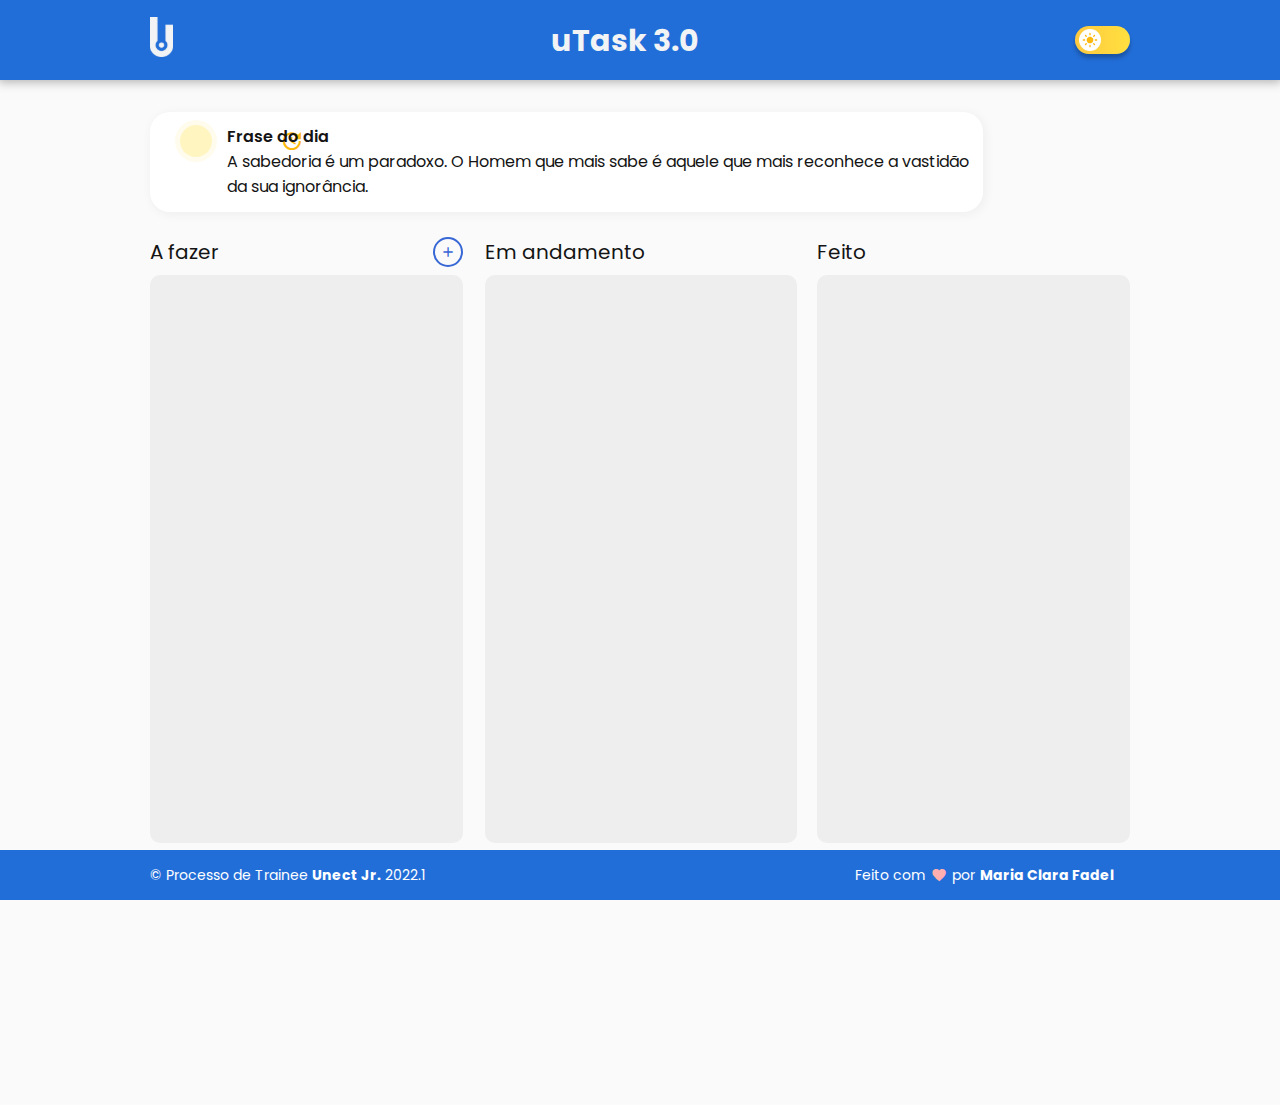
<file: index.html>
<!DOCTYPE html>

<html lang="pt_br">
	<head>
		<meta charset="UTF-8" />
		<meta
			name="description"
			content="Projeto desenvolvido para o processo de trainee da Unect Jr. 2022.1"
		/>
		<meta name="robots" content="index, follow" />
		<meta name="author" content="Maria Clara Fadel" />
		<meta http-equiv="X-UA-Compatible" content="IE=edge" />
		<meta name="viewport" content="width=device-width, initial-scale=1.0" />
		<link rel="stylesheet" href="style.css" />

		<!-- Titulo -->
		<title>uTask 3.0</title>

		<!-- Icon navegador -->
		<link
			rel="shortcut icon"
			href="assets/logo_white.svg"
			type="image/x-icon"
		/>

		<!-- Fonte -->
		<link rel="preconnect" href="https://fonts.googleapis.com" />
		<link rel="preconnect" href="https://fonts.gstatic.com" crossorigin />
		<link
			href="https://fonts.googleapis.com/css2?family=DM+Sans:wght@400;700&family=Poppins:wght@300;400;600;700&display=swap"
			rel="stylesheet"
		/>

		<!-- icones -->
		<link
			href="https://fonts.googleapis.com/icon?family=Material+Icons"
			rel="stylesheet"
		/>
	</head>

	<body>
		<!-- header -->
		<header>
			<div class="container">
				<div>
					<img
						src="assets/logo_white.svg"
						alt="logo unect jr"
						height="40px"
						class="logoBranca"
						id="white"
					/>
					<img
						src="assets/logo_blue.svg"
						alt="logo unect jr"
						height="40px"
						class="logoAzul invisible"
						id="blue"
					/>
				</div>

				<div>
					<h1>uTask 3.0</h1>
				</div>

				<!-- Switch button -->
				<div class="onoffswitch">
					<input
						type="checkbox"
						name="onoffswitch"
						class="onoffswitch-checkbox"
						id="myonoffswitch"
					/>
					<label
						class="onoffswitch-label"
						for="myonoffswitch"
					></label>
				</div>
			</div>
		</header>

		<main>
			<div class="container">
				<!-- Frase do dia -->
				<div class="containerFraseDoDia">
					<div class="bollFrase">
						<span class="material-icons" id="tips_and_updates"
							>tips_and_updates</span
						>
					</div>

					<div class="content">
						<div class="tituloFrase">Frase do dia</div>
						<div class="frase">
							<p class="apiFrase"></p>
						</div>
					</div>
				</div>

				<div class="modalBack" id="modal-frase">
					<div class="modalContainer">
						<div class="modalFraseTopo">
							<div>
								<div class="bollFrase">
									<span
										class="material-icons"
										id="tips_and_updates"
										>tips_and_updates</span
									>
								</div>
								<div class="modalTituloFrase">Frase do dia</div>
							</div>

							<div class="close">
								<p class="material-icons" id="close">close</p>
							</div>
						</div>

						<div class="modalFrase">
							<p class="apiFrase"></p>
						</div>
					</div>
				</div>

				<!-- Tasks -->
				<div class="viewSlide">
					<div class="slide">
						<div id="beforeB" class="btn">
							<div class="navigate_before">
								<span
									class="material-icons"
									id="navigate_before"
									>navigate_before</span
								>
							</div>
						</div>
						<div id="nextB" class="btn">
							<div class="navigate_next">
								<span class="material-icons" id="navigate_next"
									>navigate_next</span
								>
							</div>
						</div>

						<!-- SECOES -------------------------------------- -->
						<div id="atual" class="secoes">
							<div class="topo">
								<h5>A fazer</h5>
								<div class="addButton">
									<span class="material-icons" id="add"
										>add</span
									>
								</div>
							</div>
							<ul class="task" id="a-fazer"></ul>
						</div>

						<div class="secoes" id="sec1">
							<div class="topo">
								<h5>Em andamento</h5>
							</div>
							<ul class="task" id="em-andamento"></ul>
						</div>

						<div class="secoes" id="sec2">
							<div class="topo">
								<h5>Feito</h5>
							</div>
							<ul class="task" id="ul-feito"></ul>
						</div>
					</div>
					<div class="balls"></div>
				</div>

				<div class="modalBack" id="modal-add">
					<div class="modalContainer">
						<div class="modalAdd">
							<div class="modalAddTopo">
								<h3>Nova Task</h3>
								<div class="linha"></div>
							</div>

							<div class="close">
								<p class="material-icons" id="close">close</p>
							</div>

							<form class="form" id="form">
								<div class="form-control">
									<label for="formTitulo">Titulo*</label>
									<input
										type="text"
										class="inputTitulo error"
										id="formTitulo"
									/>

									<i
										><img
											class="img-error"
											src="assets/error-icon.svg"
											alt=""
									/></i>
									<small>Preencha esse campo</small>
								</div>

								<div class="form-control">
									<label for="formDescricao">Descrição</label>
									<textarea
										name="formDescricao"
										id="formDescricao"
									></textarea>
								</div>

								<input
									type="submit"
									id="add-task"
									value="Criar task"
								/>
							</form>
						</div>
					</div>
				</div>
			</div>
		</main>

		<!-- Roda pé -->
		<footer>
			<div class="container">
				<a href="https://unect.com.br" target="_blank" rel="noopener noreferrer">
					<div>© Processo de Trainee <b>Unect Jr.</b> 2022.1</div>
				</a>

				<a href="https://www.linkedin.com/in/mahhfadel/" target="_blank" rel="noopener noreferrer">
					<div class="footerName">
						Feito com
						<span class="material-icons" id="favorite">favorite</span>
						por <b>Maria Clara Fadel</b>
					</div>
				</a>
			</div>
		</footer>

		<script src="modal.js"></script>
		<script src="validacao.js"></script>
		<script src="carrossel.js"></script>
		<script src="consumoApi.js"></script>
		<script src="darkMode.js"></script>
		<script src="tasks.js"></script>
	</body>
</html>
</file>
<file: style.css>
/* GERAL ============================= */
:root {
	font-size: 62.5%;
}

* {
	margin: 0;
	padding: 0;
	box-sizing: border-box;
}

.material-icons {
	user-select: none;
}

html {
	height: 100%;
	width: 100%;
	overflow-y: hidden;
	overflow-x: hidden;
	position: absolute;

	/* variaveis de cor */
	--bg: #fafafa;

	--header: #226ed8;
	--content-header: #f1f3f4;

	--frase-dodia: #ffd569;
	--bollfrase-interno: #fff5c0;
	--bollfrase-externo: #fffcee;
	--tips: #fbb910;
	--frasedodia-big: #ffffff;
	--text: #141414;
	--blue-modal: #3867d6;

	--balls: #c4c4c4;
	--botoes: #ffffff;
	--input: #eeeeee;
	--tasks-text: #000000;
	--task: #eeeeee;
	--tasks: #ffffff;
	--descricao: #002d6c;
	--navigate: #ffffff;
	--red: #df0000;
	--dropdown: #ffffff;

	--footer: #226ed8;
}

body {
	height: 100%;

	font-family: 'Poppins', sans-serif;
	background: var(--bg);
	font-size: 1.6rem;

	min-width: 30rem;
}

/* NAVEGATION ==================== */
header {
	background: var(--header);
	box-shadow: 0rem 0rem 1rem 0.2rem rgba(0, 0, 0, 0.3);

	width: 100%;
	height: 8rem;

	display: flex;
	align-items: center;
}

header .container {
	width: 85%;
	max-width: 98rem;
	margin: auto;
	height: 8rem;

	display: flex;
	justify-content: space-between;
	align-items: center;
}

.logoBranca {
	position: absolute;
}

.logoAzul {
	position: relative;
}

.invisible {
	visibility: hidden;
}

header h1 {
	font-style: normal;
	font-size: 3rem;
	line-height: 4.5rem;

	color: var(--content-header);
}

/* Switch button */
.onoffswitch {
	position: relative;
	width: 5.5rem;
}

.onoffswitch-checkbox {
	display: none;
}

.onoffswitch-label {
	display: flex;
	align-items: center;
	justify-content: center;

	height: 2.8rem;
	border-radius: 2.4rem;
	background: linear-gradient(90deg, #ffc93f 0%, #ffc93f 0.01%, #ffe03f 100%);
	box-shadow: 0px 4px 4px rgba(0, 0, 0, 0.25);
	transition: background-color 0.3s ease-in;
}

.onoffswitch-label:before {
	content: '';
	width: 2.2rem;
	height: 2.2rem;

	background: #ffffff;
	background-image: url(assets/light_mode.svg);
	background-repeat: no-repeat;
	background-position: center;
	position: absolute;

	right: 2.9rem;
	border-radius: 2.4rem;

	transition: all 0.3s ease-in 0s;
}

.onoffswitch-checkbox:checked + .onoffswitch-label {
	background: linear-gradient(
		269.72deg,
		#222222 0.23%,
		#111111 0.24%,
		#2e2e2e 99.76%
	);
}

.onoffswitch-checkbox:checked + .onoffswitch-label:before {
	right: 0.4rem;
	width: 2.2rem;
	height: 2.2rem;

	background: #ffffff;
	background-image: url(assets/dark_mode.svg);
	background-repeat: no-repeat;
	background-position: center;
	position: absolute;
}

/* MAIN */
main {
	width: 100%;
	height: 100%;
}

main .container {
	width: 85%;
	height: 100%;
	max-width: 98rem;
	margin: auto;

	margin-bottom: 3rem;

	padding-top: 3.2rem;
}

/* Frase do dia */
.containerFraseDoDia {
	background: var(--frase-dodia);
	box-shadow: 0.2rem 0.2rem 1rem 0.2rem rgba(0, 0, 0, 0.04);
	border-radius: 2rem;

	display: flex;
	align-items: center;
	padding: 1.3rem;
	padding-left: 3rem;

	cursor: pointer;
}

.bollFrase {
	width: 3.2rem;
	height: 3.2rem;
	border-radius: 3.2rem;

	background: var(--bollfrase-interno);
	box-shadow: 0 0 0 5px var(--bollfrase-externo);
	display: flex;
	align-items: center;
	justify-content: center;
}

#tips_and_updates {
	color: var(--tips);
}

.content {
	margin-left: 1.5rem;
	color: var(--text);
}

.tituloFrase {
	color: #ffffff;
	text-shadow: 0rem 0.1rem 0.4rem rgba(0, 0, 0, 0.25);

	font-weight: 600;
	font-size: 1.6rem;
	line-height: 2.4rem;
}

.frase {
	display: none;
}

@media (min-width: 777px) {
	.containerFraseDoDia {
		background: var(--frasedodia-big);
		display: flex;
		align-items: flex-start;

		cursor: default;
		pointer-events: none;
		width: 85%;
	}

	.tituloFrase {
		color: var(--text);
		text-shadow: none;
	}

	.frase {
		display: flex;
	}

	.slide {
		width: 100% !important;

		display: flex !important;
		gap: 2rem !important;
	}

	.secoes {
		margin-left: 0 !important;
	}

	.btn {
		display: none;
	}

	.balls {
		display: none !important;
	}
}

/* Modal */
.modalBack {
	width: 100%;
	height: 100%;

	position: absolute;
	top: 0;
	left: 0;
	z-index: 2000;

	background: rgb(0, 0, 0, 0.5);

	display: none;
	justify-content: center;
	align-items: center;
}

.modalBack.mostrar {
	display: flex;
}

@keyframes modal {
	from {
		opacity: 0;
	}
	to {
		opacity: 1;
	}
}

.mostrar .modalContainer {
	animation: modal 0.3s;
}

.modalContainer {
	background: var(--frasedodia-big);
	box-shadow: 0rem 0rem 1rem 0.2rem rgba(0, 0, 0, 0.25);
	border-radius: 2rem;

	padding: 3rem;

	width: 60%;
	min-width: 315px;
}

.modalFraseTopo {
	display: flex;
	align-items: center;
	justify-content: space-between;

	margin-bottom: 1rem;
}

.modalFraseTopo div {
	display: flex;
	align-items: center;
}

.modalTituloFrase {
	font-weight: 700;
	font-size: 1.4rem;
	line-height: 1.8rem;

	margin-left: 1rem;
	color: var(--text);
}

.close {
	border: 0.2rem solid var(--blue-modal);
	background: none;
	width: 3rem;
	height: 3rem;
	border-radius: 3rem;

	display: flex;
	align-items: center;
	justify-content: center;

	cursor: pointer;
}

#close {
	font-size: 1.6rem;
	color: var(--blue-modal);
}

.modalFrase {
	font-weight: 400;
	font-size: 1.6rem;
	line-height: 2.1rem;

	color: var(--text);
}

/* Tasks */
.viewSlide {
	height: 100%;
	overflow: hidden;
	margin-top: 2.5rem;
	margin-bottom: 2.5rem;
}

.slide {
	width: 303%;
	height: 100%;
	padding-bottom: 30rem;
	transition: all 0.4s;
	display: flex;
}

.slide h5 {
	font-weight: 400;
	font-size: 2rem;
	line-height: 3rem;
	color: var(--text);
}

#atual {
	transition: all 2s;
	width: 33%;
	margin-right: 0.25%;
}

#sec1 {
	width: 33%;
}

#sec2 {
	width: 33%;
}

.btn {
	position: absolute;
	padding: 1.5rem;
	cursor: pointer;
	transition: all 0.4s;
	margin-top: -0.5rem;
}

.btn:hover {
	transform: scale(1.5);
}

#beforeB {
	top: 60%;
	left: 0;
	color: var(--blue-modalF);
}

#nextB {
	top: 60%;
	right: 0;
	color: var(--blue-modalF);
}

.balls {
	position: absolute;
	display: flex;
	margin-left: 33.33%;
	bottom: 6.5rem;
}

.balls div {
	transition: all 0.5s;
	background: var(--balls);
	padding: 0.6rem;
	margin: 0.7rem;
	border-radius: 50%;
	cursor: pointer;
}

.divAtual {
	transition: all 0.5s !important;
	background: var(--blue-modal) !important;
}

.secoes {
	width: 100vw;
	height: 100%;
}

ul {
	list-style: none;
}

.topo {
	display: flex;
	align-items: center;
	justify-content: space-between;
}

.addButton {
	border: 0.2rem solid var(--blue-modal);
	width: 3rem;
	height: 3rem;
	border-radius: 3rem;

	display: flex;
	align-items: center;
	justify-content: center;

	cursor: pointer;
}

#add {
	font-size: 1.6rem;
	color: var(--blue-modal);
}

.navigate_next {
	width: 3rem;
	height: 3rem;

	display: flex;
	align-items: center;
	justify-content: center;

	cursor: pointer;
}

.navigate_before {
	width: 3rem;
	height: 3rem;

	display: flex;
	align-items: center;
	justify-content: center;

	cursor: pointer;
}

.task {
	height: 100%;
	margin-top: 0.8rem;
	padding-inline: 1.5rem;
	padding-bottom: 1.5rem;

	background: var(--task);
	border-radius: 1rem;

	overflow-y: scroll;
}

*::-webkit-scrollbar {
	width: 10px;
}

*::-webkit-scrollbar-thumb {
	background-color: var(--balls);
	border-radius: 10px;
}

/* modal */
.modalAdd {
	position: relative;
}

.modalAddTopo {
	display: flex;
	flex-direction: column;
	align-items: center;
}

.modalAddTopo h3 {
	font-weight: 600;
	font-size: 2rem;
	line-height: 3rem;
	color: var(--blue-modal);
}

.modalAddTopo .linha {
	height: 0.3rem;
	width: 12.1rem;
	background: var(--blue-modal);
	border-radius: 1rem;
}

.modalAdd .close {
	position: absolute;
	top: 0;
	right: 0;
}

.modalAdd .form-control {
	display: flex;
	flex-direction: column;
}

.modalAdd label {
	font-weight: 400;
	font-size: 1.4rem;
	line-height: 2.1rem;
	margin-top: 2rem;
	color: var(--text);
}

.modalAdd input {
	height: 4rem;
	padding: 1rem;
	background: var(--input);
	border-radius: 10px;
	border: none;
	outline: none;
	color: var(--text);
}

.form-control.error input {
	border: 0.1rem solid #db5a5a;
}

.form-control.error i .img-error {
	visibility: visible;
}

.form-control.error small {
	visibility: visible;
}

.form-control i {
	position: absolute;
	top: 8.5rem;
	right: 1rem;
	visibility: hidden;
}

.form-control small {
	visibility: hidden;
	position: absolute;
	margin-top: 8.2rem;
	font-size: 1.2rem;
	color: #db5a5a;
}

.modalAdd textarea {
	height: 8rem;
	padding: 1rem;
	background: var(--input);
	border-radius: 10px;
	border: 0 none;

	outline: none;
	color: var(--text);
}

.modalAdd #add-task {
	margin-top: 4rem;
	padding: 1.2rem;
	width: 100%;

	background: linear-gradient(90.35deg, #4890f5 0%, #226ed8 99.7%);

	color: #ffffff;
	font-weight: 400;
	font-size: 1.4rem;
	line-height: 2.1rem;

	border-radius: 2rem;

	cursor: pointer;
}

.tasksBox {
	width: 100%;

	margin-top: 1.5rem;
	padding: 1.3rem;

	background: var(--tasks);
	border-radius: 1rem;

	display: flex;
	flex-direction: column;
	justify-content: space-between;
	position: relative;
}

.collapsible {
	background: none;

	padding-right: 1rem;
	margin-top: 0.5rem;
	border: none;

	font-weight: 400;
	font-size: 1.4rem;
	line-height: 1.8rem;

	text-align: left;

	cursor: pointer;
}

.collapsible.active {
	background: none;

	padding-right: 1rem;
	margin-top: 0.5rem;
	border: none;

	font-weight: 400;
	font-size: 1.4rem;
	line-height: 1.8rem;

	text-align: left;

	cursor: pointer;
}

.collapsible::before {
	content: 'Ler descrição';
	color: var(--text);
}

.collapsible.active::before {
	content: 'Esconder descrição';
	color: var(--descricao);
}

.collapsible span::before {
	content: 'expand_more';
	color: var(--text);
	font-size: 1.6rem;
}

.collapsible.active span::before {
	content: 'expand_less';
	color: var(--descricao);
	font-size: 1.6rem;
}

.contentDescricao {
	padding: 0.3rem 0;
	display: none;
	overflow: hidden;
	font-weight: 400;
	font-size: 1.2rem;
	line-height: 1.8rem;
	color: var(--text);

	display: none;
}

.contentDescricao p {
	word-break: break-all;
}

.collapsibleOut {
	display: flex;
	flex-direction: column;
}

@media (min-width: 777px) and (max-width: 870px) {
	.collapsibleOut .collapsible {
		font-size: 70%;
		display: flex;
		align-items: center;
	}

	.collapsibleOut #iconDescription {
		font-size: 70%;
	}

	.collapsibleOut .contentDescricao {
		font-size: 70%;
	}
}

.bottomTasks {
	display: flex;
	align-items: flex-end;
	justify-content: space-between;
	width: 100%;
}

.tasksAction {
	display: flex;
}

.next {
	background: var(--blue-modal);
	width: 2rem;
	height: 2rem;
	border-radius: 2rem;

	display: flex;
	align-items: center;
	justify-content: center;

	cursor: pointer;
}

.navigate_next #navigate_next {
	font-size: 3rem;
	color: var(--blue-modal);
}

#navigate_next {
	font-size: 1.6rem;
	color: var(--navigate);
}

.before {
	border: 0.15rem solid var(--blue-modal);
	width: 2rem;
	height: 2rem;
	border-radius: 2rem;

	display: flex;
	align-items: center;
	justify-content: center;

	margin-inline: 0.5rem;

	cursor: pointer;
}

.navigate_before #navigate_before {
	font-size: 3rem;
	color: var(--blue-modal);
}

#navigate_before {
	font-size: 1.6rem;
	color: var(--blue-modal);
}

.replay {
	/* border: 0.2rem solid #226ed8; */
	background: var(--blue-modal);
	width: 2rem;
	height: 2rem;
	border-radius: 2rem;

	display: flex;
	align-items: center;
	justify-content: center;

	padding: 0.5rem;

	cursor: pointer;
}

#replay {
	font-size: 1.6rem;
	color: #ffffff;
}

.deleteIcon {
	width: 1.6rem;
	height: 1.6rem;

	display: flex;
	align-items: center;
	justify-content: center;
}

#delete_outline {
	color: var(--red);
	font-size: 1.6rem;
}

.excluir {
	font-weight: 400;
	font-size: 1.2rem;
	line-height: 1.8rem;
	color: var(--red);
	margin-left: 0.2rem;
}

.topTasks {
	display: flex;
	align-items: flex-end;
	justify-content: space-between;
	width: 100%;
}

.topTasks p {
	font-weight: 600;
	font-size: 1.6rem;
	line-height: 2.1rem;
	color: var(--text);
	word-break: break-all;
}

#ul-feito p {
	text-decoration: line-through;
}

.dropdown {
	float: right;
	overflow: hidden;
}

.dropdown .dropbtn {
	border: none;
	background-color: inherit;
}

#more_vert {
	color: var(--text);
	font-size: 1.6rem;
}

.dropdown-content {
	display: none;
	position: absolute;
	right: 1rem;
	top: 3.3rem;
	z-index: 1;
}

.dropdown-content button {
	display: flex;
	align-items: center;
	background-color: var(--dropdown);
	box-shadow: 0px 0px 4px rgba(0, 0, 0, 0.25);
	border-radius: 0.4rem;
	border: none;
	cursor: pointer;

	padding: 0.5rem;
}

.dropdown:hover .dropdown-content {
	display: block;
}

/* Roda pé */
footer {
	background-color: var(--footer);
	height: 5rem;
	width: 100%;

	display: flex;
	align-items: center;

	position: fixed;
	bottom: 0;
	left: 0;
}

footer .container {
	width: 85%;
	max-width: 98rem;
	margin: auto;

	display: flex;
	justify-content: space-between;
	flex-wrap: wrap;
}

footer a{
	font-size: 1.4rem;
	line-height: 2.1rem;
	color: #ffffff;
	text-decoration: none;
}

footer .container div {
	padding-right: 1.6rem;
}

#favorite {
	font-size: 1.6rem;
	color: #ffafaf;
	margin-left: 0.5rem;
	margin-right: 0.5rem;
}

.footerName {
	display: flex;
	align-items: center;
}

.footerName b {
	margin-left: 0.5rem;
}
</file>
